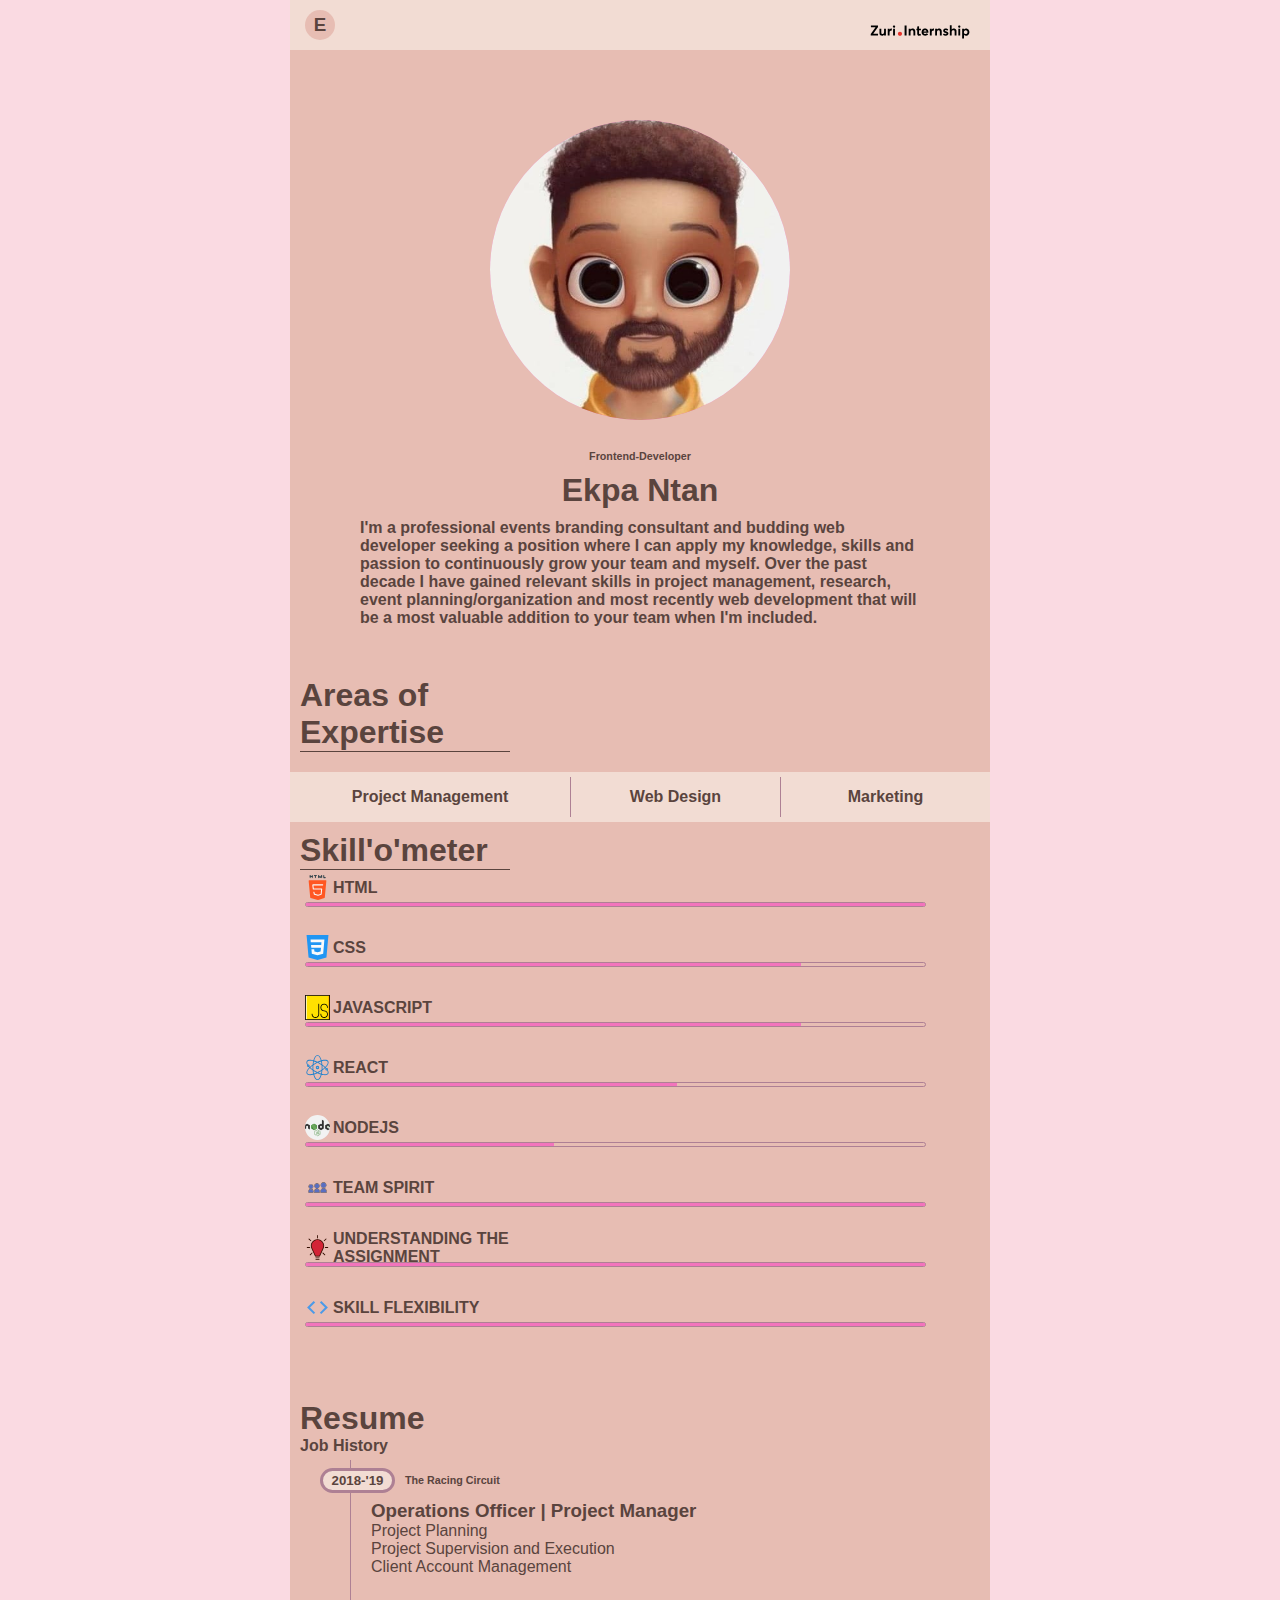
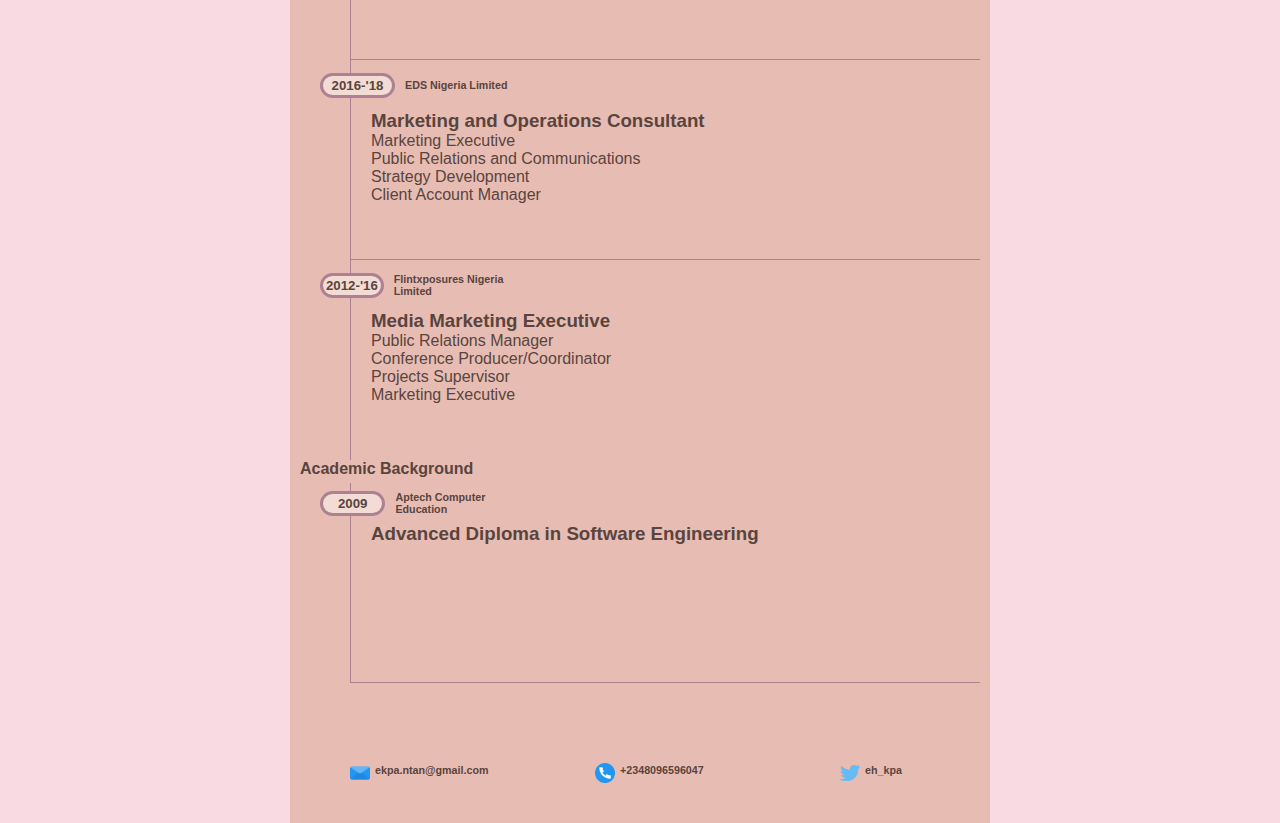
<file: index.html>
<!DOCTYPE html>
<html lang="en">
<head>
    <meta charset="UTF-8">
    <meta http-equiv="X-UA-Compatible" content="IE=edge">
    <meta name="viewport" content="width=device-width, initial-scale=1.0">
    <title>Resume</title>
    <link rel="stylesheet" href="./styling/index.css">    
    <!-- <script src="https://code.iconify.design/2/2.0.3/iconify.min.js" defer></script> -->
    <script src="./scripts/index.js" defer></script>
</head>
<body>
    <div id="main-container">
        <header id="header">
            <nav id="navigation"></nav>
            <div id="name-holder">
                <div id="header-image">
                    <h3>E</h3>
                </div>
                <!-- <h3>Ekpa Ntan</h3> -->
            </div>
                <div id="hamburger-holder">
                   <a href="https://internship.zuri.team/">
                    <img src="./images/zurilogo.svg" alt="">
                   </a>
                </div>
        </header>          
<section id="about-me">
    <div id="portrait">
        <img src="./images/me.jpg" alt="">
    </div>
    <h6 id="my-Stack">Frontend-Developer</h6>
    <h1>Ekpa Ntan</h1>
    <p>I'm a professional events branding 
        consultant and budding web developer seeking a 
        position where I can apply my knowledge,
        skills and passion to continuously grow your 
        team and myself. 
        Over the past decade I have gained relevant skills 
        in project management, research, 
        event planning/organization and most recently 
        web development that will be a most valuable 
        addition to your team when I'm included.</p>
</section>

<section id="what-i-do">
  <h1>Areas of Expertise</h1>
  <section id="what-i-do-nested-section">
    <div id="expertise-1">
        <h4>Project Management</h4>
    </div>
    <div id="expertise-2">
        <h4>Web Design</h4>
    </div>
    <div id="expertise-3">
        <h4>Marketing</h4>
    </div>
  </section>
</section>

<section id="what-i-know">
    <h1>Skill'o'meter</h1>
    <section id="skill-areas">
      <div class="skill-div">
          <div class="stack">
              <img src="./images/html-5.svg" alt="">
              <h4>HTML</h4>
          </div>
          <div class="skill-rate">
              <div class="skill-rate-block"></div>
              <div class="skill-rate-block"></div>
              <div class="skill-rate-block"></div>
              <div class="skill-rate-block"></div>
              <div class="skill-rate-block"></div>
          </div>
        </div>
    </section>
    <section id="skill-areas">
      <div class="skill-div">
          <div class="stack">
              <img src="./images/css-3.svg" alt="">
              <h4>CSS</h4>
          </div>
          <div class="skill-rate">
              <div class="skill-rate-block"></div>
              <div class="skill-rate-block"></div>
              <div class="skill-rate-block"></div>
              <div class="skill-rate-block"></div>
              <!-- <div class="skill-rate-block"></div> -->
          </div>
        </div>
    </section>
    <section id="skill-areas">
      <div class="skill-div">
          <div class="stack">
              <img src="./images/js.svg" alt="">
              <h4>JAVASCRIPT</h4>
          </div>
          <div class="skill-rate">
              <div class="skill-rate-block"></div>
              <div class="skill-rate-block"></div>
              <div class="skill-rate-block"></div>
              <div class="skill-rate-block"></div>
              <!-- <div class="skill-rate-block"></div> -->
          </div>
        </div>
    </section>
    <section id="skill-areas">
      <div class="skill-div">
          <div class="stack">
              <img src="./images/science.svg" alt="">
              <h4>REACT</h4>
          </div>
          <div class="skill-rate">
              <div class="skill-rate-block"></div>
              <div class="skill-rate-block"></div>
              <div class="skill-rate-block"></div>
              <!-- <div class="skill-rate-block"></div>
              <div class="skill-rate-block"></div> -->
          </div>
        </div>
    </section>
    <section id="skill-areas">
      <div class="skill-div">
          <div class="stack">
              <img src="./images/nodejs.svg" alt="">
              <h4>NODEJS</h4>
          </div>
          <div class="skill-rate">
              <div class="skill-rate-block"></div>
              <div class="skill-rate-block"></div>
              <!-- <div class="skill-rate-block"></div>
              <div class="skill-rate-block"></div>
              <div class="skill-rate-block"></div> -->
          </div>
        </div>
      <div class="skill-div">
          <div class="stack">
              <img src="./images/1314245_connect_group_myspace_network_online_icon.svg" alt="">
              <h4>TEAM SPIRIT</h4>
          </div>
          <div class="skill-rate">
              <div class="skill-rate-block"></div>
              <div class="skill-rate-block"></div>
              <div class="skill-rate-block"></div>
              <div class="skill-rate-block"></div>
              <div class="skill-rate-block"></div>
          </div>
        </div>
      <div class="skill-div">
          <div class="stack">
              <img src="./images/3672884_education_idea_innovation_lightbulb_think_icon.svg" alt="">
              <h4 id="assignment">UNDERSTANDING THE ASSIGNMENT</h4>
          </div>
          <div class="skill-rate">
              <div class="skill-rate-block"></div>
              <div class="skill-rate-block"></div>
              <div class="skill-rate-block"></div>
              <div class="skill-rate-block"></div>
              <div class="skill-rate-block"></div>
          </div>
        </div>
      <div class="skill-div">
          <div class="stack">
              <img src="./images/3171645_code_html_icon.svg" alt="">
              <h4>SKILL FLEXIBILITY</h4>
          </div>
          <div class="skill-rate">
              <div class="skill-rate-block"></div>
              <div class="skill-rate-block"></div>
              <div class="skill-rate-block"></div>
              <div class="skill-rate-block"></div>
              <div class="skill-rate-block"></div>
          </div>
        </div>
    </section>
</section>

<section id="resume">
    <h1 class="titles">Resume</h1>
    <div>
        <h4 class="titles">Job History</h4>
        <div class="job-description">
            <div class="year-holder">
                <div class="year">
                    <h5>2018-'19</h5>
                </div>
                <div class="organization">
                    <h6>The Racing Circuit</h6>
                </div>
            </div>
    
            <div class="role-description-1">
                <h3>Operations Officer | Project Manager</h3>
                <p>
                    <ul>
                        <li>Project Planning</li>
                        <li>Project Supervision and Execution</li>
                        <li>Client Account Management</li>
                    </ul>
                </p>
            </div>
    
            <div class="year-holder">
                <div class="year">
                    <h5>2016-'18</h5>
                </div>
                <div class="organization">
                    <h6>EDS Nigeria Limited</h6>
                </div>
            </div>
    
            <div class="role-description">
                <h3 id="role-description-2">Marketing and Operations Consultant</h3>
                <p>
                    <ul>
                        <li>Marketing Executive</li>
                        <li>Public Relations and Communications</li>
                        <li>Strategy Development</li>
                        <li>Client Account Manager</li>
                    </ul>
                </p>
            </div>
            <div class="year-holder">
                <div class="year">
                    <h5>2012-'16</h5>
                </div>
                <div class="organization">
                    <h6>Flintxposures Nigeria Limited</h6>
                </div>
            </div>
    
            <div id="role" class="role-description">
                <h3>Media Marketing Executive</h3>
                <p>
                    <ul>
                        <li>Public Relations Manager</li>
                        <li>Conference Producer/Coordinator</li>
                        <li>Projects Supervisor</li>
                        <li>Marketing Executive</li>
                    </ul>
                </p>
            </div>
        </div>
    </div>
    <div>
        <h4 class="titles">Academic Background</h4>
        <div class="job-description">
            <div class="year-holder">
                <div class="year">
                    <h5>2009</h5>
                </div>
                <div class="organization">
                    <h6>Aptech Computer Education</h6>
                </div>
            </div>
    
            <div class="role-description-1">
                <h3>Advanced Diploma in Software Engineering</h3>
                
            </div>
    
           
        </div>
    </div>
</section>

<footer id="footer"> 
    <div id="footer-div-1"><span><img src="./images/email.png" alt=""></span><h6>ekpa.ntan@gmail.com</h6></div>
    <div id="footer-div-2"><span><img src="./images/telephone.png" alt=""></span></span><h6>+2348096596047</h6></div>
    <div id="footer-div-3"><span><img src="./images/twitter.png" alt=""></span></span><h6>eh_kpa</h6></div>
    
</footer>
</body>
</html>











 <!-- <div id="main-container">
        <div class="sub-main-container" id="sub-main-container-1">
            <div class="nested-sub-main-container" id="top-nested-sub-main-container-1">
                <h1>EKPA NTAN</h1>
                <h5>PROJECTS CONSULTANT | MARKETER | WEB DEVELOPER</h5>
            </div>
            <div class="nested-sub-main-container" id="top-nested-sub-main-container-2">
                <a href="https://internship.zuri.team/">
                    <img src="./images/zurilogo.svg" alt="" id="zuri-logo">
                </a>
            </div>
        </div>
        <div class="sub-main-container" id="sub-main-container-2">
            <div class="nested-sub-main-container"
            id="bottom-nested-sub-main-container-1">
            <section class="personal-profile-section main-section">
                <H2>Personal Profile</H2>
               <p class="detail-section">
                I'm a professional events branding consultant and budding 
                web developer seeking a position where I can apply my 
                knowledge, skills and passion to continuously grow your 
                company and myself. Over the past decade I have gained 
                relevant skills in project management, research, event 
                planning/organization and most recently web development 
                that will be a most valuable addition to your team when 
                I'm included.
               </p>
            </section>
            <section class="personal-profile-section main-section" id="areas-of-expertise">
                <h2>
                    Areas of Expertise
                </h2>
                <div class="expertise-div detail-section">
                    <div class="expertise">
                        <ul>
                            <li>Project Management</li>
                            <li>Research</li>
                            <li>Marketing</li>
                        </ul>
                    </div>
                    <div class="expertise ">
                        <ul>
                            <li>Html/CSS</li>
                            <li>Javascript</li>
                            <li>React</li>
                        </ul>
                    </div>
                </div>
            </section>
            <section class="personal-profile-section contact-info main-section">
                <h2>
                    Contact Info
                </h2>
                <div class="contact-info-div detail-section">
                    <div class="contact-info-nested-div contact-info-nested-div-1">
                        <div>
                            <img src="./images/email.png" alt="">
                        </div>
                        <div>
                            <img src="./images/twitter.png" alt="">
                        </div>
                        <div>
                            <img src="./images/telephone.png" alt="">
                        </div>
                    </div>
                    <div class="contact-info-nested-div contact-info-nested-div-2">
                        <div>
                            <h6>ekpa.ntan@gmail.com</h6>
                        </div>
                        <div>
                            <h6>@eh_kpa</h6>
                        </div>
                        <div>
                            <h6>+2348096596047</h6>
                        </div>
                    </div>
                </div>
            </section>
            </div>
            <div class="nested-sub-main-container" id="bottom-nested-sub-main-container-2">
                <section class="career-history main-section">
                    <h2>Career History</h2>
                    <div class="detail-section">
                        <h5>2018 – 2019(The Racing Circuit | 
                            Operations Officer/Project Manager)
                        </h5>
                        <ul>
                            <li>Project Planning,Supervision and Execution</li>
                            <li>Client Account Management</li>
                            
                        </ul>
                        <h5>
                            2016 – 2018 EDS NIGERIA | Marketing & Operations Consultant
                        </h5>
                        <ul>
                            <li>Marketing Executive</li>
                            <li>Public Relations and Communications</li>
                            <li>Strategy Development</li>
                            <li>Client Account Manager</li>
                        </ul>
                        <h5>
                            2012 – 2016 FLINXPOSURES NIGERIA LIMITED | Media Marketing Executive
                        </h5>
                        <ul>
                            <li>Conference Producer/Coordinator</li>
                            <li>Projects Supervisor</li>
                            <li>Marketing Executive</li>
                            <li>Public Relations Manager</li>
                        </ul>
                    </div>
                </section>
                <section class="academic-background main-section">
                    <h2>Academic Background</h2>
                    <div class="detail-section">
                        <h5>2009 - Aptech Computer Education</h5>
                        <ul>
                            <li>Advanced Diploma in Software Engineering</li>
                        </ul>
                    </div>
                </section>
            </div>
        </div>
    </div> -->
</file>
<file: styling/index.css>
* {
    margin: 0;
    padding: 0;
    position: relative;
    box-sizing: border-box;
    color: #5a443e;
    font-family: -apple-system,BlinkMacSystemFont,Segoe UI,Helvetica,Arial,sans-serif,Apple Color Emoji,Segoe UI Emoji;
}

body {
    width: 100%;
    background-color: #fadae2;
}

li {
    list-style: none;
    margin-left: 20px;
}
#main-container {
    display: flex;
    background-color: #e7bdb3;
    width: 700px;
    height: fit-content;
    flex-direction: column;
    margin: auto;
}

#header {
   position: fixed;
    display: flex;
    background-color:#f2dcd3;
    height: 50px; 
    width: 700px;
    /* overflow: auto; */
    justify-content: space-between;
    z-index: 10;
}
#header nav {
    display: none;
}
#header h3 {
    margin-top: 13px;
    margin-left: 5px;
}

#header-image {
    width: 30px;
    height: 30px;
    background-color:#e7bdb3 ;
    margin-top: 10px;
    border-radius: 50px;
    margin-left: 15px;
    display: flex;
}

#header-image h3 {
    /* margin-left: 35%; */
    margin: auto;
}
#name-holder {
    display: flex;
}

#hamburger-holder {     
    background-color: #f2dcd3;
    width: 100px;
    height: 30px;
    margin-top: 15px;
    margin-right: 20px;
    /* border: 1px solid black;      */
}

a img {
  width: 100px;
  height: 30px;
}


#hamburger-holder div {
    height: 26%;
    width: 100%;
    background-color:#ae8094;
}

#about-me {
    display: flex;
    flex-direction: column;
    width: 100%;
    /* position: absolute; */
    margin-top: 120px;
    /* border: 1px solid black; */
    align-items: center;
}

#portrait {
    background-color:#f274bc;
    height: 300px;
    width:300px;
    border-radius: 50%;
}

#portrait img {
    width: 100%;
    height: 100%;
    border-radius: 50%;
    object-fit: cover;
}

#about-me h6 {
    margin-top: 30px;
}

#about-me h1 {
    margin-top: 10px;
}

#about-me p {
    margin-top: 10px;
    /* border: 1px solid black; */
    width: 80%;
    font-weight: bold;
}

#what-i-do {
    /* position: absolute; */
    display: flex;
    flex-direction: column;
    /* border: 1px solid black; */
    margin-top: 50px;
    width: 100%;      
}

#what-i-do h1 {
    margin-left: 10px;
    border-bottom: 1px solid #5a443e;
    width: 210px;
}

#what-i-do-nested-section {
    width: 100%;
    margin-top: 20px;
    border: none;
    height: 50px;
    background-color:#f2dcd3;
    display: flex;
}

#what-i-do-nested-section div {
    /* border: 1px solid black; */
    display: flex;
    align-items: center;
    justify-content: center;
    height: 80%;
    align-self: center;
}

#expertise-1 {
    width: 40%;
}

#expertise-2, #expertise-3 {
    width: 30%;
    border-left: 1px solid #ae8094;
}


#what-i-do-icons {
    display: flex;
    flex-direction: column;
    height: 100%;
    justify-content: space-between;
    /* border: 1px solid black; */
    width: 80px;
}

#what-i-do-icons div {
    /* border: 1px solid black; */
    height:150px;
    width: 100%;
}

.icons {
    width: 40px;
    height: 40px;
    object-fit: contain;
    /* border: 1px solid black; */
    margin-left: 10px;
}

#what-i-do-paragraphs { 
    /* border: 1px solid black; */
    display: flex;
    flex-direction: column; 
    justify-content: space-between;
}

#what-i-do-paragraphs div {
    height: 150px;
    /* border: 1px solid black; */
    width: 350px;
}

.titles {
    margin-left: 10px;
}

#what-i-know {
    margin-top: 10px;
    height: fit-content;
    width: 100%;
    /* border: 1px solid black; */
}

#what-i-know h1 {
    margin-left: 10px;
    border-bottom: 1px solid #5a443e;
    width: 210px;
}

#skill-areas {
    /* border: 1px solid black; */
    width: 100%;
    height: fit-content;
}

.skill-div {
    display: flex;
    flex-direction: column;
    /* border: 1px solid black; */
    width: 100%;
    height: 60px;
    /* justify-content: space-around; */
    padding: 5px;
}

.skill-div h4 {
    margin-left: 3px;
}

.stack {
    /* border: 1px solid black; */
    height: 50%;
    display: flex;
    align-items: center;
    width: 310px;
    margin-left: 10px;
    color: grey;
}

.stack img {
    height: 100%;
}

.skill-rate {
    border: 1px solid #ae8094;
    height: 10%;
    border-radius: 90px;
    display: flex;
    width: 90%;
    margin-left: 10px;
    margin-top: 2px;   
}

.skill-rate:hover {
    border: 3px solid #ae8094;
    height: 15%;
}

.skill-rate-block {
    height: 100%;
    width: 20%;
    background-color: #f274bc;
}

#resume {
    /* position: absolute; */
    height: fit-content;
    width: 100%;
    margin-top:50px;
    /* border: 1px solid black; */
    display: flex;
    flex-direction: column;
}

.job-description {
    /* border: 1px solid black; */
    width: 100%;
    display: flex;
    flex-direction: column;
}

.year-holder {
    /* border: 1px solid black; */
    width: 200px;
    margin-left: 30px;
    display: flex;
    height: 50px;
    align-items: center;
    z-index: 5;
}

.year {
    border: 3px solid #ae8094;
    height: 25px;
    border-radius: 15px;
    width: 75px;
    display: flex;
    background-color: #f2dcd3;
}

.year h5 {
    align-self: center;
    margin: auto;
}

.organization {
  /* border: 1px solid black; */
  height: 25px;
  margin-left: 10px;
  display: flex;
}

.organization h6 {
  align-self: center;
  margin: auto;
}

.role-description-1 {
    border-bottom: 1px solid #ae8094;
    border-left: 1px solid #ae8094;
    width: 90%;
    margin-left: 60px;
    margin-top: -45px;
    height: 200px;
}

.role-description-1 h3 {
  margin-top: 40px;
  margin-left: 20px;
}

.role-description-1 p {
  margin-left: 20px;
}
.role-description {
    border-bottom: 1px solid #ae8094;
    border-left: 1px solid #ae8094;
    width: 90%;
    margin-left: 60px;
    margin-top: -50px;
    height: 200px;
}

.role-description h3 {
    margin-top: 50px;
    margin-left: 20px;
}

.role-description p {
    margin-left: 20px;
}

#role {
    border-bottom: none;
}


footer {
    height: 100px;
    width: 100%;
    /* border: 1px solid black; */
    margin-top: 40px;
    display: flex;
    justify-content: space-between;
    align-items: center;
    margin-left:60px;
}

footer div {
    display: flex;
    width: 30%;
    height: 40%;
    /* border: 1px solid black; */
}

footer h6 {
    margin-top:11px;
    margin-left: 5px;
  }

footer img {
    height: 20px;
    margin-top: 10px;
}


@media screen and (max-width: 815px) {
    #main-container {
        display: flex;
        background-color: #e7bdb3;
        width: 100%;
        height: fit-content;
        flex-direction: column;
    }
  
    #header {
       position: fixed;
        display: flex;
        background-color:#f2dcd3;
        height: 50px; 
        width: 100%;
        /* overflow: auto; */
        justify-content: space-between;
        z-index: 10;
    }
    #header nav {
        display: none;
    }
    #header h3 {
        margin-top: 13px;
        margin-left: 5px;
    }
  
    #header-image {
        width: 30px;
        height: 30px;
        background-color:#e7bdb3 ;
        margin-top: 10px;
        border-radius: 50px;
        margin-left: 15px;
        display: flex;
    }
  
    #header-image h3 {
        /* margin-left: 35%; */
        margin: auto;
    }
    #name-holder {
        display: flex;
    }
  
    #hamburger-holder {     
        background-color: #f2dcd3;
        width: 100px;
        height: 30px;
        margin-top: 15px;
        margin-right: 20px;
        /* border: 1px solid black;      */
    }
  
    a img {
      width: 100px;
      height: 30px;
    }
  
  
    #hamburger-holder div {
        height: 26%;
        width: 100%;
        background-color:#ae8094;
    }
  
    #about-me {
        display: flex;
        flex-direction: column;
        width: 100%;
        /* position: absolute; */
        margin-top: 120px;
        /* border: 1px solid black; */
        align-items: center;
    }
  
    #portrait {
        background-color:#f274bc;
        height: 300px;
        width:300px;
        border-radius: 50%;
    }
  
    #portrait img {
        width: 100%;
        height: 100%;
        border-radius: 50%;
        object-fit: cover;
    }
  
    #about-me h6 {
        margin-top: 30px;
    }
  
    #about-me h1 {
        margin-top: 10px;
    }
  
    #about-me p {
        margin-top: 10px;
        /* border: 1px solid black; */
        width: 80%;
        font-weight: bold;
    }
  
    #what-i-do {
        /* position: absolute; */
        display: flex;
        flex-direction: column;
        /* border: 1px solid black; */
        margin-top: 50px;
        width: 100%;      
    }
  
    #what-i-do h1 {
        margin-left: 10px;
        border-bottom: 1px solid #5a443e;
        width: 210px;
    }
  
    #what-i-do-nested-section {
        width: 100%;
        margin-top: 20px;
        border: none;
        height: 50px;
        background-color: #f2dcd3;
        display: flex;
    }
  
    #what-i-do-nested-section div {
        /* border: 1px solid black; */
        display: flex;
        align-items: center;
        justify-content: center;
        height: 80%;
        align-self: center;
    }
  
    #expertise-1 {
        width: 40%;
    }
  
    #expertise-2, #expertise-3 {
        width: 30%;
        border-left: 1px solid #ae8094;
    } 


    .titles {
        margin-left: 10px;
    }

    #what-i-know {
        margin-top: 10px;
        height: fit-content;
        width: 100%;
        /* border: 1px solid black; */
    }
    
    #what-i-know h1 {
        margin-left: 10px;
        border-bottom: 1px solid #5a443e;
        width: 210px;
    }
    
    #skill-areas {
        /* border: 1px solid black; */
        width: 100%;
        height: fit-content;
    }
    
    .skill-div {
        display: flex;
        flex-direction: column;
        /* border: 1px solid black; */
        width: 100%;
        height: 60px;
        /* justify-content: space-around; */
        padding: 5px;
    }
    
    .skill-div h4 {
        margin-left: 3px;
    }
    
    .stack {
        /* border: 1px solid black; */
        height: 50%;
        display: flex;
        align-items: center;
        width: 310px;
        margin-left: 10px;
    }

    .skill-rate:hover {
        border: 3px solid #ae8094;
        height: 15%;
    }
    
    .stack img {
        height: 100%;
    }
    
    .skill-rate {
        border: 1px solid #ae8094;
        height: 10%;
        border-radius: 90px;
        display: flex;
        width: 90%;
        margin-left: 10px;
        margin-top: 2px;
    }
    
    .skill-rate-block {
        height: 100%;
        width: 20%;
        background-color: #f274bc;
    }
  
    #resume {
        /* position: absolute; */
        height: fit-content;
        width: 100%;
        margin-top:50px;
        /* border: 1px solid black; */
        display: flex;
        flex-direction: column;
    }
  
    .job-description {
        /* border: 1px solid black; */
        width: 100%;
        display: flex;
        flex-direction: column;
    }
  
    .year-holder {
        /* border: 1px solid black; */
        width: 200px;
        margin-left: 30px;
        display: flex;
        height: 50px;
        align-items: center;
        z-index: 5;
    }
  
    .year {
        border: 3px solid #ae8094;
        height: 25px;
        border-radius: 15px;
        width: 75px;
        display: flex;
        background-color: #f2dcd3;
    }
  
    .year h5 {
        align-self: center;
        margin: auto;
    }
  
    .organization {
      /* border: 1px solid black; */
      height: 25px;
      margin-left: 10px;
      display: flex;
    }
  
    .organization h6 {
      align-self: center;
      margin: auto;
    }
  
    .role-description-1 {
        border-bottom: 1px solid #ae8094;
        border-left: 1px solid #ae8094;
        width: 90%;
        margin-left: 60px;
        margin-top: -45px;
        height: 200px;
    }
  
    .role-description-1 h3 {
      margin-top: 40px;
      margin-left: 20px;
  }
  
  .role-description-1 p {
      margin-left: 20px;
  }
    .role-description {
        border-bottom: 1px solid #ae8094;
        border-left: 1px solid #ae8094;
        width: 90%;
        margin-left: 60px;
        margin-top: -50px;
        height: 200px;
    }
  
    .role-description h3 {
        margin-top: 50px;
        margin-left: 20px;
    }
  
    .role-description p {
        margin-left: 20px;
    }
  
    #role {
        border-bottom: none;
    }
  
  
    footer {
        height: 100px;
        width: 500px;
        /* border: 1px solid black; */
        margin-top: 40px;
        margin-left: 60px;
    }
  }


@media screen and (max-width: 615px) {
  #main-container {
      display: flex;
      background-color: #e7bdb3;
      width: 100%;
      height: fit-content;
      flex-direction: column;
  }

  #header {
     position: fixed;
      display: flex;
      background-color:#f2dcd3;
      height: 50px; 
      width: 100%;
      /* overflow: auto; */
      justify-content: space-between;
      z-index: 10;
  }
  #header nav {
      display: none;
  }
  #header h3 {
      margin-top: 13px;
      margin-left: 5px;
  }

  #header-image {
      width: 30px;
      height: 30px;
      background-color:#e7bdb3 ;
      margin-top: 10px;
      border-radius: 50px;
      margin-left: 15px;
      display: flex;
  }

  #header-image h3 {
      /* margin-left: 35%; */
      margin: auto;
  }
  #name-holder {
      display: flex;
  }

  #hamburger-holder {     
      background-color: #f2dcd3;
      width: 100px;
      height: 30px;
      margin-top: 15px;
      margin-right: 20px;
      /* border: 1px solid black;      */
  }

  a img {
    width: 100px;
    height: 30px;
  }


  #hamburger-holder div {
      height: 26%;
      width: 100%;
      background-color:#ae8094;
  }

  #about-me {
      display: flex;
      flex-direction: column;
      width: 100%;
      /* position: absolute; */
      margin-top: 120px;
      /* border: 1px solid black; */
      align-items: center;
  }

  #portrait {
      background-color:#f274bc;
      height: 300px;
      width:300px;
      border-radius: 50%;
  }

  #portrait img {
      width: 100%;
      height: 100%;
      border-radius: 50%;
      object-fit: cover;
  }

  #about-me h6 {
      margin-top: 30px;
  }

  #about-me h1 {
      margin-top: 10px;
  }

  #about-me p {
      margin-top: 10px;
      /* border: 1px solid black; */
      width: 80%;
      font-weight: bold;
  }

  #what-i-do {
      /* position: absolute; */
      display: flex;
      flex-direction: column;
      /* border: 1px solid black; */
      margin-top: 50px;
      width: 100%;      
  }

  #what-i-do h1 {
      margin-left: 10px;
      border-bottom: 1px solid #5a443e;
      width: 210px;
  }

  #what-i-do-nested-section {
      width: 100%;
      margin-top: 20px;
      border: none;
      height: 50px;
      background-color: #f2dcd3;
      display: flex;
  }

  #what-i-do-nested-section div {
      /* border: 1px solid black; */
      display: flex;
      align-items: center;
      justify-content: center;
      height: 80%;
      align-self: center;
  }

  #expertise-1 {
      width: 40%;
  }

  #expertise-2, #expertise-3 {
      width: 30%;
      border-left: 1px solid #ae8094;
  }


  #what-i-do-icons {
      display: flex;
      flex-direction: column;
      height: 100%;
      justify-content: space-between;
      /* border: 1px solid black; */
      width: 80px;
  }
  
  #what-i-know {
    margin-top: 10px;
    height: fit-content;
    width: 100%;
    /* border: 1px solid black; */
}

#what-i-know h1 {
    margin-left: 10px;
    border-bottom: 1px solid #5a443e;
    width: 210px;
}

#skill-areas {
    /* border: 1px solid black; */
    width: 100%;
    height: fit-content;
}

.skill-div {
    display: flex;
    flex-direction: column;
    /* border: 1px solid black; */
    width: 100%;
    height: 60px;
    /* justify-content: space-around; */
    padding: 5px;
}

.skill-div h4 {
    margin-left: 3px;
}

.stack {
    /* border: 1px solid black; */
    height: 50%;
    display: flex;
    align-items: center;
    width: 310px;
    margin-left: 10px;
}

.skill-rate:hover {
    border: 3px solid #ae8094;
    height: 15%;
}

.stack img {
    height: 100%;
}

.skill-rate {
    border: 1px solid #ae8094;
    height: 10%;
    border-radius: 90px;
    display: flex;
    width: 90%;
    margin-left: 10px;
    margin-top: 2px;
}

.skill-rate-block {
    height: 100%;
    width: 20%;
    background-color: #f274bc;
}
  #resume {
      /* position: absolute; */
      height: fit-content;
      width: 100%;
      margin-top:50px;
      /* border: 1px solid black; */
      display: flex;
      flex-direction: column;
  }

  .job-description {
      /* border: 1px solid black; */
      width: 100%;
      display: flex;
      flex-direction: column;
  }

  .year-holder {
      /* border: 1px solid black; */
      width: 200px;
      margin-left: 30px;
      display: flex;
      height: 50px;
      align-items: center;
      z-index: 5;
  }

  .year {
      border: 3px solid #ae8094;
      height: 25px;
      border-radius: 15px;
      width: 75px;
      display: flex;
      background-color: #f2dcd3;
  } 

  .year h5 {
      align-self: center;
      margin: auto;
  }

  .organization {
    /* border: 1px solid black; */
    height: 25px;
    margin-left: 20px;
    display: flex;
  }

  .organization h6 {
    align-self: center;
    margin: auto;
  }

  .role-description-1 {
      border-bottom: 1px solid #ae8094;
      border-left: 1px solid #ae8094;
      width: 80%;
      margin-left: 60px;
      margin-top: -45px;
      height: 200px;
  }

  .role-description-1 h3 {
    margin-top: 40px;
    margin-left: 20px;
}

.role-description-1 p {
    margin-left: 20px;
}
  .role-description {
      border-bottom: 1px solid #ae8094;
      border-left: 1px solid #ae8094;
      width: 80%;
      margin-left: 60px;
      margin-top: -50px;
      height: 200px;
  }

  .role-description h3 {
      margin-top: 50px;
      margin-left: 20px;
  }

  .role-description p {
      margin-left: 20px;
  }

  #role {
      border-bottom: none;
  }


  footer {
      height: 100px;
      width: 380px;
      /* border: 1px solid black; */
      margin-top: 40px;
      display: flex;
      justify-content: space-between;
      align-items: center;
      margin-left: 20px;
  }

  footer div {
      display: flex;
      width: 20%;
      height: 40%;
      border: none;
  }

  #footer-div-1 {
      width: 140px;
  }
  #footer-div-2 {
      width: 120px;
  }
  #footer-div-3 {
      width: 100px;
  }

  footer h6 {
      margin-top:11px;
      margin-left: 5px;
    }

  footer img {
      height: 20px;
      margin-top: 10px;
  }
}

@media screen and (max-width: 380px) {
    #main-container {
        display: flex;
        background-color: #e7bdb3;
        width: 100%;
        height: fit-content;
        flex-direction: column;
    }
  
    #header {
       position: fixed;
        display: flex;
        background-color:#f2dcd3;
        height: 50px; 
        width: 100%;
        /* overflow: auto; */
        justify-content: space-between;
        z-index: 10;
    }
    #header nav {
        display: none;
    }
    #header h3 {
        margin-top: 13px;
        margin-left: 5px;
    }
  
    #header-image {
        width: 30px;
        height: 30px;
        background-color:#e7bdb3 ;
        margin-top: 10px;
        border-radius: 50px;
        margin-left: 15px;
        display: flex;
    }
  
    #header-image h3 {
        /* margin-left: 35%; */
        margin: auto;
    }
    #name-holder {
        display: flex;
    }
  
    #hamburger-holder {     
        background-color: #f2dcd3;
        width: 100px;
        height: 30px;
        margin-top: 15px;
        margin-right: 30px;
        /* border: 1px solid black;      */
    }
  
    a img {
      width: 100px;
      height: 30px;
    }
  
  
    #hamburger-holder div {
        height: 26%;
        width: 100%;
        background-color:#ae8094;
    }
  
    #about-me {
        display: flex;
        flex-direction: column;
        width: 100%;
        /* position: absolute; */
        margin-top: 120px;
        /* border: 1px solid black; */
        align-items: center;
    }
  
    #portrait {
        background-color:#f274bc;
        height: 300px;
        width:300px;
        border-radius: 50%;
    }
  
    #portrait img {
        width: 100%;
        height: 100%;
        border-radius: 50%;
        object-fit: cover;
    }
  
    #about-me h6 {
        margin-top: 30px;
    }
  
    #about-me h1 {
        margin-top: 10px;
        /* border: 1px solid black; */
    }
  
    #about-me p {
        margin-top: 10px;
        /* border: 1px solid black; */
        width: 80%;
        font-weight: bold;
    }
  
    #what-i-do {
        /* position: absolute; */
        display: flex;
        flex-direction: column;
        /* border: 1px solid black; */
        margin-top: 50px;
        width: 100%;      
    }
  
    #what-i-do h1 {
        margin-left: 10px;
        border-bottom: 1px solid #5a443e;
        width: 210px;
    }
  
    #what-i-do-nested-section {
        width: 98%;
        margin-top: 20px;
        border: none;
        height: 50px;
        background-color: #f2dcd3;
        display: flex;
        /* border: 1px solid black; */
    }
  
    #what-i-do-nested-section div {
        /* border: 1px solid black; */
        display: flex;
        align-items: center;
        justify-content: center;
        height: 80%;
        align-self: center;
    }
  
    #expertise-1 {
        width: 140px;
        margin-left: 10px;
    }
  
    #expertise-2, #expertise-3 {
        width: 100px;
        border-left: 1px solid #ae8094;
    }

    #what-i-know {
        margin-top: 10px;
        height: fit-content;
        width: 100%;
        /* border: 1px solid black; */
    }

    #what-i-know h1 {
        margin-left: 10px;
        border-bottom: 1px solid #5a443e;
        width: 210px;
    }

    #skill-areas {
        /* border: 1px solid black; */
        width: 100%;
        height: fit-content;
    }

    .skill-div {
        display: flex;
        flex-direction: column;
        /* border: 1px solid black; */
        width: 100%;
        height: 60px;
        /* justify-content: space-around; */
        padding: 5px;
    }
    
    .skill-div h4 {
        margin-left: 3px;
    }

    .stack {
        /* border: 1px solid black; */
        height: 50%;
        display: flex;
        align-items: center;
        width: 310px;
        margin-left: 10px;
    }

    .skill-rate:hover {
        border: 3px solid #ae8094;
        height: 15%;
    }

    #assignment {
        font-size: 14px;
        font-weight: bold;
    }

    .stack img {
        height: 100%;
    }

    .skill-rate {
        border: 1px solid #ae8094;
        height: 10%;
        border-radius: 90px;
        display: flex;
        width: 300px;
        margin-left: 10px;
        margin-top: 2px;
       
    }
    
    .skill-rate-block {
        height: 100%;
        width: 20%;
        background-color: #f274bc;
    }
  
  
  
  
    #resume {
        /* position: absolute; */
        height: fit-content;
        width: 100%;
        margin-top:50px;
        /* border: 1px solid black; */
        display: flex;
        flex-direction: column;
    }
  
    .job-description {
        border: none;
        width: 95%;
        display: flex;
        flex-direction: column;
    }
  
    .year-holder {
        /* border: 1px solid black; */
        width: 200px;
        margin-left: 30px;
        display: flex;
        height: 50px;
        align-items: center;
        z-index: 5;
    }
  
    .year {
        border: 3px solid #ae8094;
        height: 25px;
        border-radius: 15px;
        width: 75px;
        display: flex;
        background-color: #f2dcd3;
    } 
  
    .year h5 {
        align-self: center;
        margin: auto;
    }
  
    .organization {
      /* border: 1px solid black; */
      height: 25px;
      margin-left: 20px;
      display: flex;
    }
  
    .organization h6 {
      align-self: center;
      margin: auto;
    }
  
    .role-description-1 {
        border-bottom: 1px solid #ae8094;
        border-left: 1px solid #ae8094;
        width: 80%;
        margin-left: 60px;
        margin-top: -45px;
        height: 200px;
    }
  
    .role-description-1 h3 {
      margin-top: 40px;
      margin-left: 20px;
  }
  
  .role-description-1 p {
      margin-left: 20px;
  }

  #role-description-2 {
      margin-top: 38px;
  }
    .role-description {
        border-bottom: 1px solid #ae8094;
        border-left: 1px solid #ae8094;
        width: 80%;
        margin-left: 60px;
        margin-top: -50px;
        height: 200px;
    }
  
    .role-description h3 {
        margin-top: 50px;
        margin-left: 20px;
    }
  
    .role-description p {
        margin-left: 20px;
    }
  
    #role {
        border-bottom: none;
    }
  
  
    #footer {
        height: 100px;
        width: 85%;
        border: none;
        margin-top: 40px;
        display: flex;
        /* justify-content: space-between; */
        align-items: center;
        margin-left: 20px;
    }
  
    footer div {
        display: flex;
        width: 20%;
        height: 40%;
        border: none;
    }

    #footer-div-1 {
        width:140px;
    }

    #footer-div-2 {
        width: 120px;
    }

    #footer-div-3 {
        width: 60px;
    }
  
    footer h6 {
        margin-top:7px;
        margin-left: 5px;
      }
  
    footer img {
        height: 10px;
        margin-top: 10px;
    }
  }
</file>
